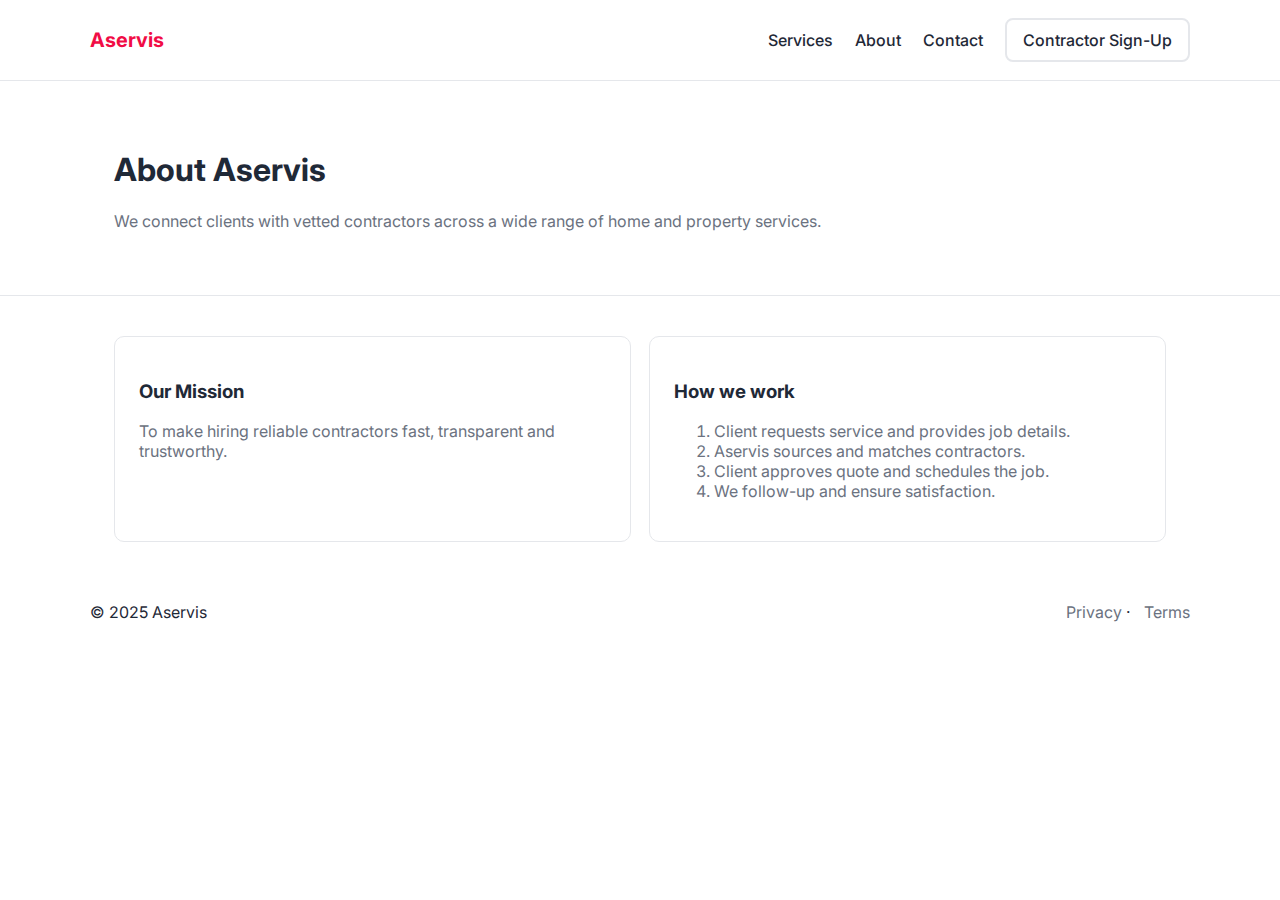
<file: pages/about.html>
<!doctype html>
<html lang="en">
<head>
  <meta charset="utf-8" />
  <meta name="viewport" content="width=device-width,initial-scale=1" />
  <title>Aservis — About</title>
  <link href="https://fonts.googleapis.com/css2?family=Inter:wght@300;400;600;700;800&display=swap" rel="stylesheet">
  <link rel="stylesheet" href="../css/styles.css">
</head>
<body>
 <header class="site-header">
  <div class="wrap header-inner">

    <a class="logo" href="../index.html">Aservis</a>

    <!-- Mobile Hamburger Button -->
    <div class="mobile-menu-btn" onclick="toggleMenu()">☰</div>

    <!-- Desktop Navigation -->
    <nav class="main-nav">
      <a href="services.html">Services</a>
      <a href="about.html">About</a>
      <a href="contact.html">Contact</a>
      <a class="btn btn-outline" href="contractor.html">Contractor Sign-Up</a>
    </nav>

  </div>

  <!-- Mobile Dropdown Navigation -->
  <nav class="mobile-nav">
    <a href="services.html">Services</a>
    <a href="about.html">About</a>
    <a href="contact.html">Contact</a>
    <a class="btn btn-outline" href="contractor.html">Contractor Sign-Up</a>
  </nav>
</header>

  <main>
    <section class="page-hero">
      <div class="wrap">
        <h1>About Aservis</h1>
        <p class="muted">We connect clients with vetted contractors across a wide range of home and property services.</p>
      </div>
    </section>

    <section class="wrap about-grid">
      <div class="card">
        <h3>Our Mission</h3>
        <p class="muted">To make hiring reliable contractors fast, transparent and trustworthy.</p>
      </div>
      <div class="card">
        <h3>How we work</h3>
        <ol class="muted">
          <li>Client requests service and provides job details.</li>
          <li>Aservis sources and matches contractors.</li>
          <li>Client approves quote and schedules the job.</li>
          <li>We follow-up and ensure satisfaction.</li>
        </ol>
      </div>
    </section>

  </main>

  <footer class="site-footer">
    <div class="wrap footer-inner">
      <div>© 2025 Aservis</div>
      <div class="footer-links"><a href="privacy.html">Privacy</a> · <a href="terms.html">Terms</a></div>
    </div>
  </footer>
</body>
</html>
</file>
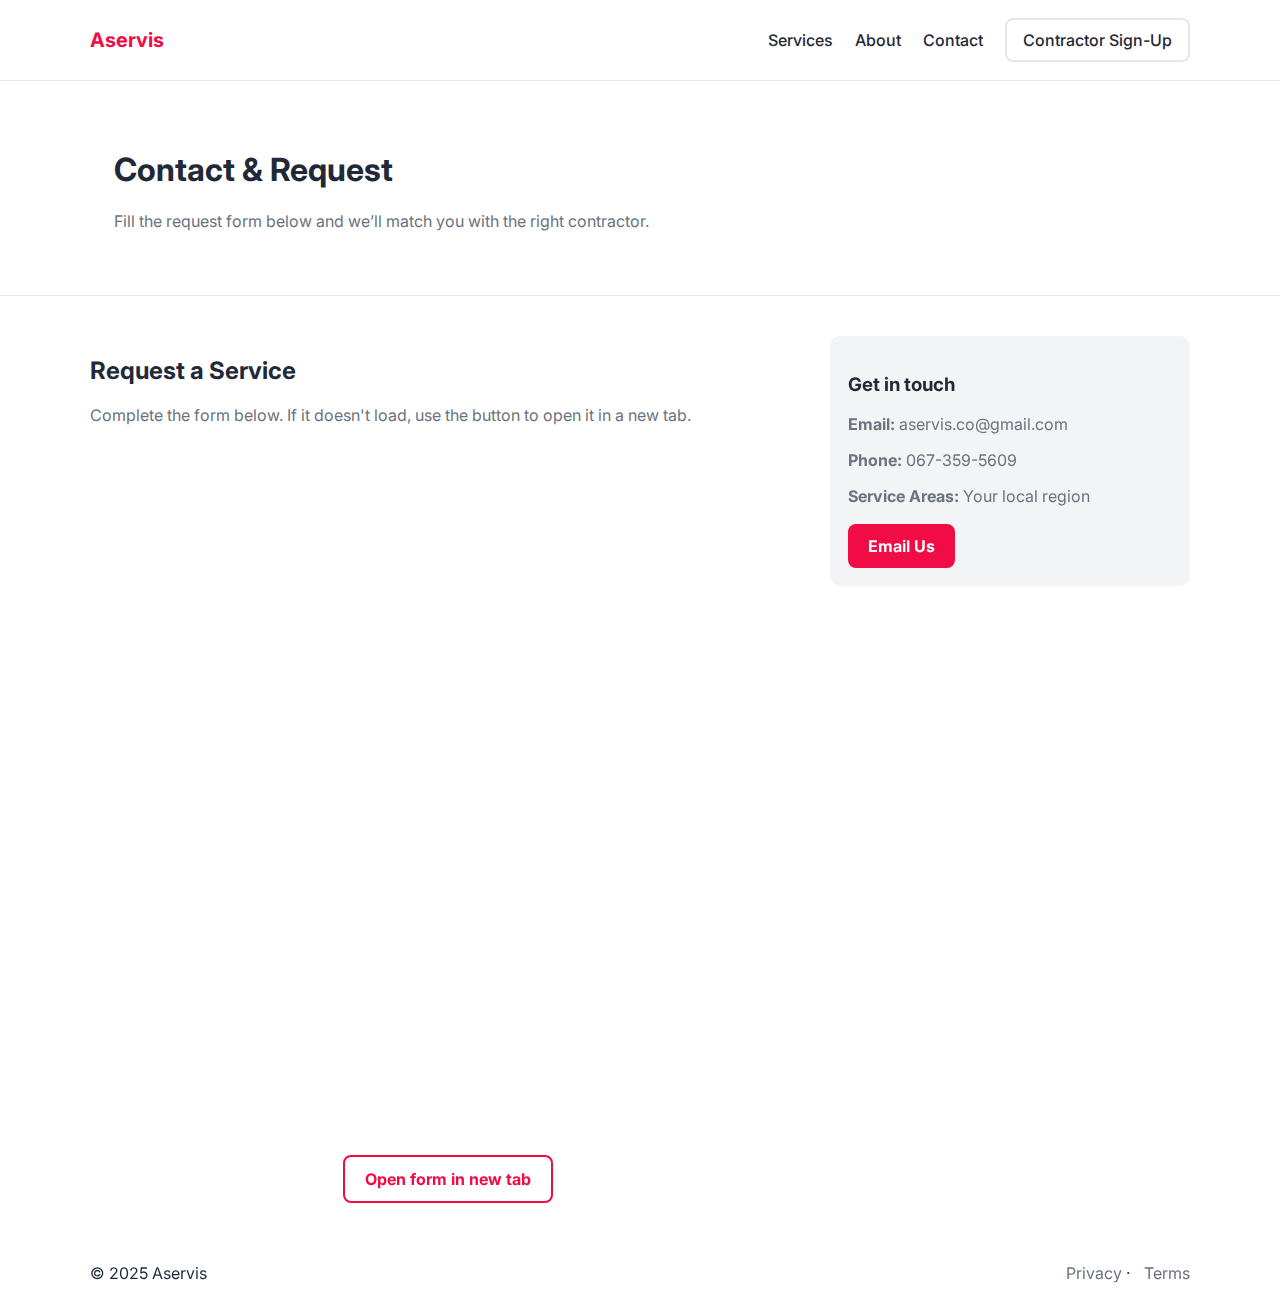
<file: pages/contact.html>
<!doctype html>
<html lang="en">
<head>
  <meta charset="utf-8" />
  <meta name="viewport" content="width=device-width, initial-scale=1" />
  <title>Aservis — Contact</title>

  <link href="https://fonts.googleapis.com/css2?family=Inter:wght@300;400;600;700;800&display=swap" rel="stylesheet">
  <link rel="stylesheet" href="../css/styles.css">
</head>

<body>

<header class="site-header">
  <div class="wrap header-inner">

    <!-- FIXED: Logo correctly links to home -->
    <a class="logo" href="../index.html">Aservis</a>

    <!-- Mobile Button -->
    <div class="mobile-menu-btn" onclick="toggleMenu()">☰</div>

    <!-- Desktop Navigation -->
    <nav class="main-nav">
      <a href="services.html">Services</a>
      <a href="about.html">About</a>
      <a class="active" href="contact.html">Contact</a>
      <a class="btn btn-outline" href="contractor.html">Contractor Sign-Up</a>
    </nav>

  </div>

  <!-- Mobile Navigation -->
  <nav class="mobile-nav">
    <a href="services.html">Services</a>
    <a href="about.html">About</a>
    <a href="contact.html">Contact</a>
    <a class="btn btn-outline" href="contractor.html">Contractor Sign-Up</a>
  </nav>
</header>

<main>

  <section class="page-hero">
    <div class="wrap">
      <h1>Contact & Request</h1>
      <p class="muted">Fill the request form below and we’ll match you with the right contractor.</p>
    </div>
  </section>

  <section class="wrap contact-grid" id="request">
    
    <!-- Form Section -->
    <div class="contact-left">
      <h2>Request a Service</h2>
      <p class="muted">Complete the form below. If it doesn't load, use the button to open it in a new tab.</p>

      <div class="form-embed">
        <iframe 
          src="https://docs.google.com/forms/d/e/1FAIpQLSdBnX1FWQRxmZ0bdU8Xp2QF4jawqYssVlqJ2_QAMWrJZHV2Qg/viewform?usp=dialog" 
          width="100%" 
          height="700" 
          frameborder="0">
          Loading…
        </iframe>
      </div>

      <div class="center" style="margin-top: 10px;">
        <a class="btn btn-secondary" 
           href="https://docs.google.com/forms/d/e/1FAIpQLSdBnX1FWQRxmZ0bdU8Xp2QF4jawqYssVlqJ2_QAMWrJZHV2Qg/viewform?usp=dialog" 
           target="_blank" 
           rel="noopener">
           Open form in new tab
        </a>
      </div>
    </div>

    <!-- Sidebar Contact Box -->
    <aside class="contact-right">
      <div class="contact-box">
        <h3>Get in touch</h3>

        <p class="muted"><strong>Email:</strong> aservis.co@gmail.com</p>
        <p class="muted"><strong>Phone:</strong> 067-359-5609</p>
        <p class="muted"><strong>Service Areas:</strong> Your local region</p>

        <div style="margin-top: 18px;">
          <a class="btn btn-primary" href="mailto:info@aservis.com">Email Us</a>
        </div>
      </div>
    </aside>

  </section>

</main>

<footer class="site-footer">
  <div class="wrap footer-inner">
    <div>© 2025 Aservis</div>

    <!-- FIXED PATHS -->
    <div class="footer-links">
      <a href="privacy.html">Privacy</a> · 
      <a href="terms.html">Terms</a>
    </div>
  </div>
</footer>

<script>
  function toggleMenu() {
    document.querySelector('.mobile-nav').classList.toggle('open');
  }
</script>

</body>
</html>
</file>
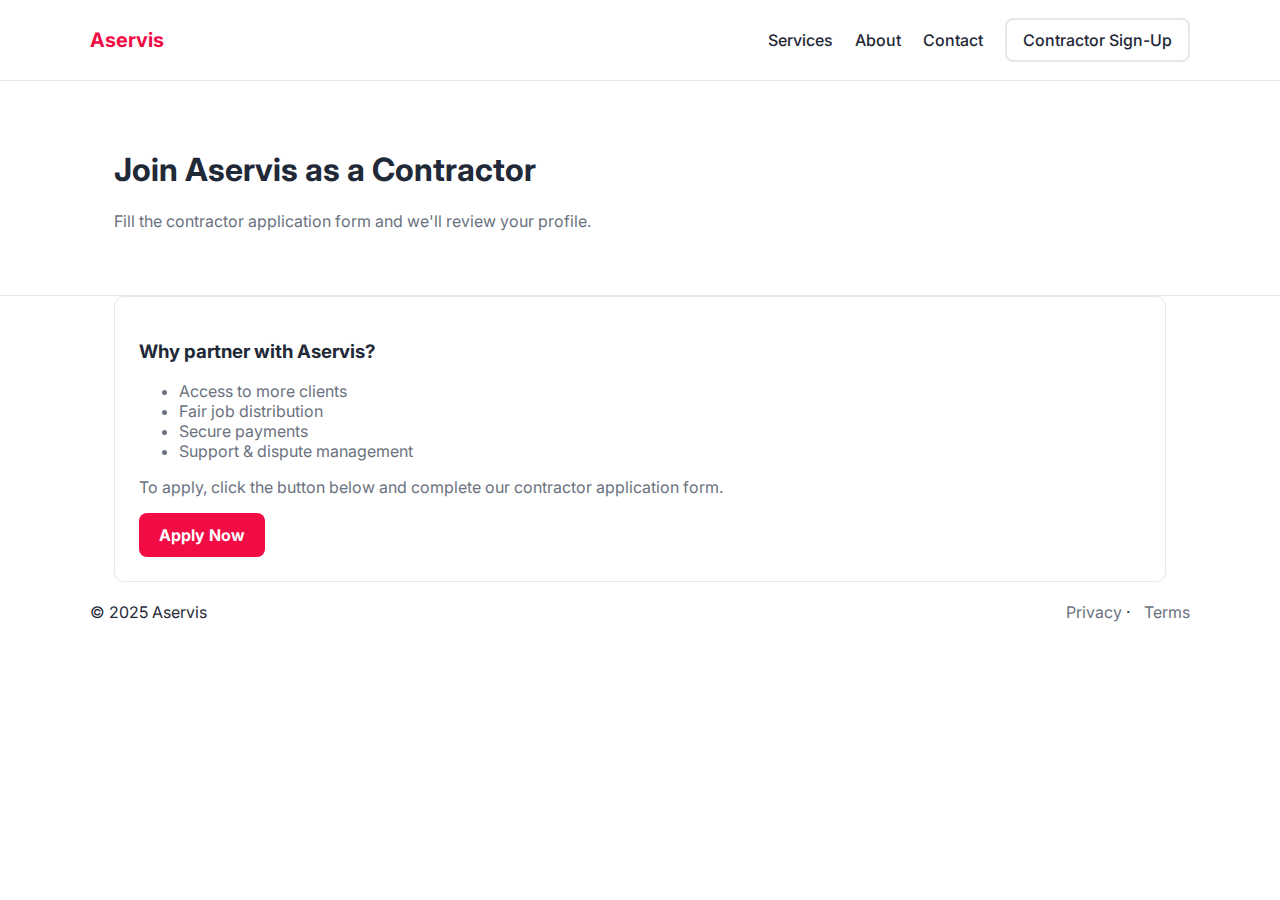
<file: pages/contractor.html>
<!doctype html>
<html lang="en">
<head>
  <meta charset="utf-8" />
  <meta name="viewport" content="width=device-width,initial-scale=1" />
  <title>Aservis — Contractor Sign-Up</title>
  <link href="https://fonts.googleapis.com/css2?family=Inter:wght@300;400;600;700;800&display=swap" rel="stylesheet">
  <link rel="stylesheet" href="../css/styles.css">
</head>
<body>
<header class="site-header">
  <div class="wrap header-inner">

    <a class="logo" href="../index.html">Aservis</a>

    <!-- Mobile Hamburger Button -->
    <div class="mobile-menu-btn" onclick="toggleMenu()">☰</div>

<!-- Desktop Navigation -->
<nav class="main-nav">
  <a href="../pages/services.html">Services</a>
  <a href="../pages/about.html">About</a>
  <a href="../pages/contact.html">Contact</a>
  <a class="btn btn-outline" href="../pages/contractor.html">Contractor Sign-Up</a>
</nav>

  </div>
    
<!-- Mobile Navigation -->
<nav class="mobile-nav">
  <a href="../pages/services.html">Services</a>
  <a href="../pages/about.html">About</a>
  <a href="../pages/contact.html">Contact</a>
  <a class="btn btn-outline" href="../pages/contractor.html">Contractor Sign-Up</a>
</nav>
</header>

  <main>
    <section class="page-hero">
      <div class="wrap">
        <h1>Join Aservis as a Contractor</h1>
        <p class="muted">Fill the contractor application form and we'll review your profile.</p>
      </div>
    </section>

    <section class="wrap">
      <div class="card">
        <h3>Why partner with Aservis?</h3>
        <ul class="muted">
          <li>Access to more clients</li>
          <li>Fair job distribution</li>
          <li>Secure payments</li>
          <li>Support & dispute management</li>
        </ul>
        <p class="muted">To apply, click the button below and complete our contractor application form.</p>
        <a class="btn btn-primary" href="https://docs.google.com/forms/d/e/1FAIpQLSc-EzblsEYKGMZwwUnnssN_PbRWrTLa7LkNMH2S9Ps2_H8RVw/viewform?usp=dialog" target="_blank" rel="noopener">Apply Now</a>
      </div>
    </section>

  </main>

  <footer class="site-footer">
    <div class="wrap footer-inner">
      <div>© 2025 Aservis</div>
      <div class="footer-links"><a href="privacy.html">Privacy</a> · <a href="terms.html">Terms</a></div>
    </div>
  </footer>
  <script>
function toggleMenu() {
    document.querySelector('.mobile-nav').classList.toggle('open');
}
</script>
</body>
</html>
</file>
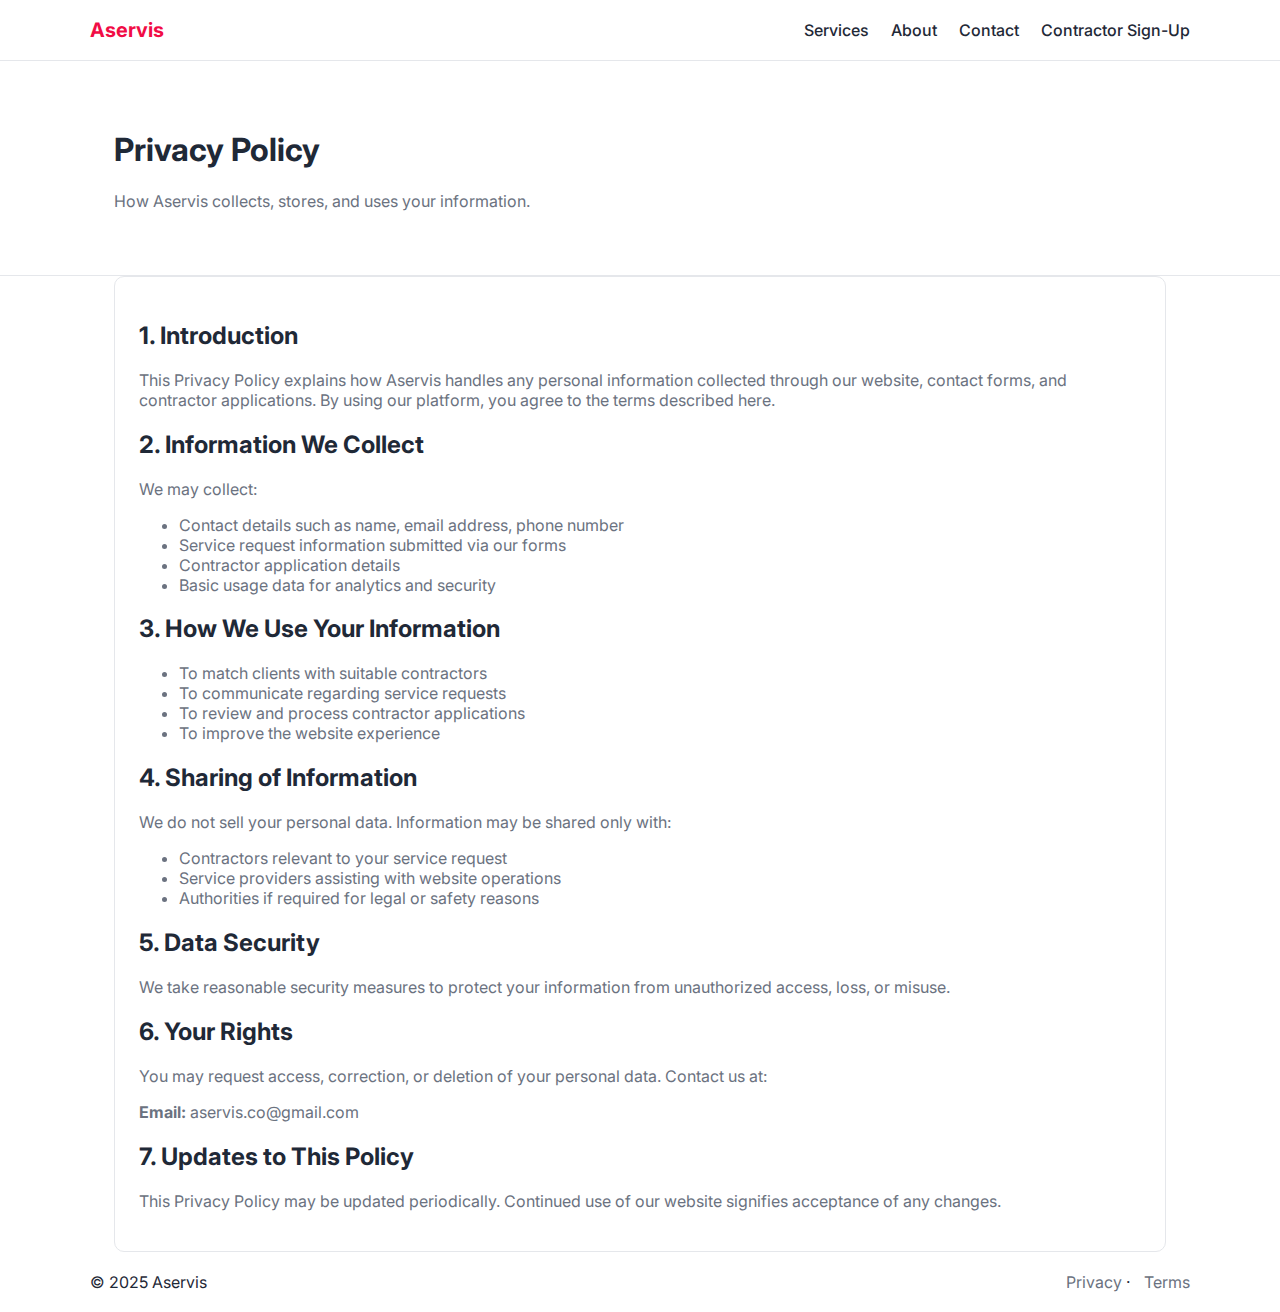
<file: pages/privacy.html>
<!doctype html>
<html lang="en">
<head>
  <meta charset="utf-8" />
  <meta name="viewport" content="width=device-width, initial-scale=1" />
  <title>Aservis — Privacy Policy</title>

  <link href="https://fonts.googleapis.com/css2?family=Inter:wght@300;400;600;700;800&display=swap" rel="stylesheet">
  <link rel="stylesheet" href="../css/styles.css">
</head>

<body>

<header class="site-header">
  <div class="wrap header-inner">
    <a class="logo" href="../index.html">Aservis</a>

    <div class="mobile-menu-btn" onclick="toggleMenu()">☰</div>

    <nav class="main-nav">
      <a href="services.html">Services</a>
      <a href="about.html">About</a>
      <a href="contact.html">Contact</a>
      <a href="contractor.html">Contractor Sign-Up</a>
    </nav>
  </div>

  <nav class="mobile-nav">
    <a href="services.html">Services</a>
    <a href="about.html">About</a>
    <a href="contact.html">Contact</a>
    <a href="contractor.html">Contractor Sign-Up</a>
  </nav>
</header>

<main>

  <section class="page-hero">
    <div class="wrap">
      <h1>Privacy Policy</h1>
      <p class="muted">How Aservis collects, stores, and uses your information.</p>
    </div>
  </section>

  <section class="wrap">
    <div class="card">

      <h2>1. Introduction</h2>
      <p class="muted">
        This Privacy Policy explains how Aservis handles any personal information collected through our website, contact forms,
        and contractor applications. By using our platform, you agree to the terms described here.
      </p>

      <h2>2. Information We Collect</h2>
      <p class="muted">
        We may collect:
      </p>
      <ul class="muted">
        <li>Contact details such as name, email address, phone number</li>
        <li>Service request information submitted via our forms</li>
        <li>Contractor application details</li>
        <li>Basic usage data for analytics and security</li>
      </ul>

      <h2>3. How We Use Your Information</h2>
      <ul class="muted">
        <li>To match clients with suitable contractors</li>
        <li>To communicate regarding service requests</li>
        <li>To review and process contractor applications</li>
        <li>To improve the website experience</li>
      </ul>

      <h2>4. Sharing of Information</h2>
      <p class="muted">
        We do not sell your personal data. Information may be shared only with:
      </p>
      <ul class="muted">
        <li>Contractors relevant to your service request</li>
        <li>Service providers assisting with website operations</li>
        <li>Authorities if required for legal or safety reasons</li>
      </ul>

      <h2>5. Data Security</h2>
      <p class="muted">
        We take reasonable security measures to protect your information from unauthorized access, loss, or misuse.
      </p>

      <h2>6. Your Rights</h2>
      <p class="muted">
        You may request access, correction, or deletion of your personal data. Contact us at:
      </p>
      <p class="muted"><strong>Email:</strong> aservis.co@gmail.com</p>

      <h2>7. Updates to This Policy</h2>
      <p class="muted">
        This Privacy Policy may be updated periodically. Continued use of our website signifies acceptance of any changes.
      </p>

    </div>
  </section>

</main>

<footer class="site-footer">
  <div class="wrap footer-inner">
    <div>© 2025 Aservis</div>

    <div class="footer-links">
      <a href="privacy.html">Privacy</a> ·
      <a href="terms.html">Terms</a>
    </div>
  </div>
</footer>

<script>
  function toggleMenu() {
    document.querySelector('.mobile-nav').classList.toggle('open');
  }
</script>

</body>
</html>
</file>
<file: css/styles.css>
:root{
  --primary:#F10C45;
  --primary-dark:#D10A3C;
  --slate:#1F2937;
  --muted:#6B7280;
  --light:#F3F4F6;
  --border:#E5E7EB;
  --max-width:1100px;
}
*{box-sizing:border-box}
body{font-family:Inter,system-ui,-apple-system,Segoe UI,Roboto,'Helvetica Neue',Arial; margin:0; color:var(--slate); background:#fff;}
.wrap{max-width:var(--max-width); margin:0 auto; padding:0 24px}
.header-inner{display:flex; align-items:center; justify-content:space-between; padding:18px 0}
.site-header{position:sticky; top:0; background:#fff; z-index:50; border-bottom:1px solid var(--border)}
.logo{font-weight:700; color:var(--primary); text-decoration:none; font-size:20px}
.main-nav a{margin-left:18px; text-decoration:none; color:var(--slate); font-weight:500}
.btn{display:inline-block; text-decoration:none; padding:12px 20px; border-radius:8px; font-weight:700}
.btn-primary{background:var(--primary); color:#fff}
.btn-primary:hover{background:var(--primary-dark)}
.btn-secondary{background:#fff; border:2px solid var(--primary); color:var(--primary)}
.btn-outline{border:2px solid var(--border); padding:10px 16px; border-radius:8px; background:transparent}
.hero{padding:80px 0}
.hero-grid{display:grid; grid-template-columns:1fr 420px; gap:28px; align-items:center}
.hero-copy h1{font-size:40px; margin:0 0 12px}
.lead{color:var(--muted); font-size:18px}
.hero-cta{margin-top:18px}
.quick-lines{list-style:none; padding:12px 0 0; margin:0; color:var(--muted)}
.quick-lines li{margin:6px 0}
.hero-illustration{background:linear-gradient(180deg,#ffffff,#fbfbfb); border-radius:14px; padding:18px; box-shadow:0 8px 40px rgba(31,41,55,0.04)}
.how-it-works{background:var(--light); padding:40px 0; margin-top:20px}
.steps-grid{display:grid; grid-template-columns:repeat(3,1fr); gap:18px}
.step{background:#fff; padding:20px; border-radius:10px; text-align:left}
.step-num{width:44px; height:44px; border-radius:44px; background:var(--primary); color:#fff; display:inline-flex; align-items:center; justify-content:center; font-weight:700; margin-bottom:12px}
.services-grid{display:grid; grid-template-columns:repeat(auto-fit,minmax(220px,1fr)); gap:18px; margin-top:20px}
.service-card{background:#fff; padding:20px; border-radius:8px; border:1px solid var(--border)}
.center{text-align:center; margin-top:18px}
.test-grid{display:grid; grid-template-columns:1fr 1fr; gap:18px}
.quote{background:var(--light); padding:20px; border-radius:10px}
.final-cta{padding:60px 0; text-align:center}
.page-hero{padding:48px 0; border-bottom:1px solid var(--border)}
.service-block{padding:40px 0}
.service-block.alt{background:var(--light)}
.two-col{display:grid; grid-template-columns:1fr 420px; gap:24px; align-items:center}
.img-placeholder img{max-width:100%; border-radius:8px}
.about-grid{display:grid; grid-template-columns:1fr 1fr; gap:18px; padding:40px 24px}
.card{background:#fff; padding:24px; border-radius:10px; border:1px solid var(--border)}
.contact-grid{display:grid; grid-template-columns:1fr 360px; gap:24px; padding:40px 0}
.contact-box{background:var(--light); padding:18px; border-radius:10px}
.footer-inner{display:flex; justify-content:space-between; align-items:center; padding:20px 0}
.footer-links a{color:var(--muted); text-decoration:none; margin-left:10px}
.muted{color:var(--muted)}
@media (max-width:1000px){
  .hero-grid{grid-template-columns:1fr}
  .steps-grid{grid-template-columns:1fr}
  .test-grid{grid-template-columns:1fr}
  .two-col{grid-template-columns:1fr}
  .contact-grid{grid-template-columns:1fr}
  .hero-copy h1{font-size:30px}
}

/* ======================================= */
/* FULL MOBILE + TABLET RESPONSIVE UPGRADE */
/* ======================================= */

/* Tablet adjustments (under 900px) */
@media (max-width: 900px) {

  .wrap {
    padding: 0 18px;
  }

  .hero {
    padding: 60px 0;
  }

  .hero-copy h1 {
    font-size: 32px;
  }

  .services-grid {
    grid-template-columns: repeat(2, 1fr);
  }

  .footer-inner {
    flex-direction: column;
    gap: 18px;
    text-align: center;
  }
}

/* PHONE LAYOUT — FULL OPTIMIZATION (under 600px) */
@media (max-width: 600px) {

  body {
    font-size: 16px;
  }

  .wrap {
    padding: 0 14px;
  }

  /* HERO SECTION */
  .hero {
    padding: 50px 0 40px;
    text-align: center;
  }

  .hero-grid {
    grid-template-columns: 1fr !important;
    gap: 20px;
  }

  .hero-copy h1 {
    font-size: 26px;
    line-height: 1.25;
  }

  .lead {
    font-size: 16px;
  }

  .hero-cta .btn {
    width: 100%;
  }

  /* HOW IT WORKS */
  .steps-grid {
    grid-template-columns: 1fr !important;
    gap: 14px;
  }

  .step {
    padding: 18px;
  }

  /* SERVICES */
  .services-grid {
    grid-template-columns: 1fr !important;
  }

  .service-card {
    padding: 18px;
  }

  /* TWO COLUMN SECTIONS */
  .two-col,
  .contact-grid,
  .about-grid {
    grid-template-columns: 1fr !important;
  }

  /* CARDS */
  .card {
    padding: 20px;
  }

  /* CONTACT BOX */
  .contact-box {
    padding: 16px;
  }

  /* IMAGES */
  img {
    max-width: 100%;
    height: auto;
  }

  /* NAVIGATION */
  .header-inner {
    flex-direction: column;
    gap: 10px;
    text-align: center;
  }

  .main-nav a {
    margin: 0 10px;
    display: inline-block;
  }

  /* TESTIMONIALS */
  .test-grid {
    grid-template-columns: 1fr !important;
  }

  /* FINAL CTA */
  .final-cta {
    padding: 40px 0;
  }

  /* BUTTONS FULL WIDTH */
  .btn-primary,
  .btn-secondary,
  .btn-outline {
    width: 100%;
    text-align: center;
  }

  /* FOOTER */
  .footer-inner {
    flex-direction: column;
    gap: 14px;
    text-align: center;
  }
}

/* ===== OPTION B — Clean Hamburger Navigation ===== */

/* Hamburger icon (hidden on desktop) */
.mobile-menu-btn {
    display: none;
    font-size: 30px;
    cursor: pointer;
    user-select: none;
    padding: 4px 10px;
}

/* Mobile dropdown nav (hidden by default) */
.mobile-nav {
    display: none;
    flex-direction: column;
    background: #fff;
    border-top: 1px solid var(--border);
    padding: 12px 0;
}

.mobile-nav a {
    padding: 14px 24px;
    text-decoration: none;
    color: var(--slate);
    font-weight: 600;
}

.mobile-nav a:hover {
    background: var(--light);
}

/* When the menu is opened */
.mobile-nav.open {
    display: flex;
}

/* ===== Activate Hamburger Below 700px ===== */
@media (max-width: 700px) {

    /* Hide desktop nav */
    .main-nav {
        display: none;
    }

    /* Show hamburger */
    .mobile-menu-btn {
        display: block;
    }

    /* Keep header neat */
    .header-inner {
        justify-content: space-between;
        padding: 14px 0;
    }
}

/* ===== FIX MOBILE HEADER ALIGNMENT ===== */
@media (max-width: 700px) {

  /* Keep logo left, hamburger right */
  .header-inner {
      display: flex;
      justify-content: space-between !important;
      align-items: center;
      flex-direction: row !important;
      padding: 14px 0;
  }

  /* Ensure hamburger stays right */
  .mobile-menu-btn {
      margin-left: auto;
  }

  /* Remove any centering applied earlier */
  .logo {
      margin: 0;
  }
}

@media (max-width: 700px) {
  .header-inner {
      padding-left: 18px;
      padding-right: 18px;
  }

  .logo {
      padding-left: 2px;
  }
}


/* ===== FIX FOR TERMS & OTHER LEGAL PAGES ===== */

.container {
  max-width: var(--max-width);
  margin: 0 auto;
  padding: 0 24px;
}

/* Page header style (matches About & Services headers) */
.page-header {
  padding: 48px 0;
  border-bottom: 1px solid var(--border);
}

.page-header h1 {
  margin: 0 0 8px;
  font-size: 32px;
  font-weight: 700;
}

.page-header p {
  color: var(--muted);
  margin: 0;
}

/* Legal content styling */
.legal-content {
  padding: 40px 0;
  line-height: 1.65;
  color: var(--slate);
  max-width: 800px;
}

.legal-content h2 {
  margin-top: 32px;
  font-size: 24px;
  color: var(--slate);
}

.legal-content p {
  margin: 12px 0 20px;
}

/* Footer columns fix */
.footer-col h4,
.footer-col h3 {
  margin-bottom: 10px;
}

.footer-col ul {
  list-style: none;
  padding: 0;
  margin: 0;
}

.footer-col ul li {
  margin: 6px 0;
}

.footer-col a {
  color: var(--muted);
  text-decoration: none;
}

.footer-col a:hover {
  color: var(--primary);
}

/* Footer bottom */
.footer-bottom {
  text-align: center;
  padding: 20px 0;
  border-top: 1px solid var(--border);
  color: var(--muted);
}


.service-list .card {
    position: relative;
    padding-bottom: 60px; /* room for the button */
}

.service-btn {
    display: inline-block;
    margin-top: 15px;
    padding: 10px 22px;
    background-color: #F10C45; /* your brand color */
    color: #fff;
    border-radius: 8px;
    text-decoration: none;
    font-weight: 600;
    text-align: center;
    transition: 0.2s ease;
}

.service-btn:hover {
    opacity: 0.85;
    transform: translateY(-2px);
}


/* Desktop layout */
@media (min-width: 768px) {
  .service-list .card {
      position: relative;
      padding-right: 200px; /* space for the button */
      min-height: 120px;
  }

  .service-btn {
      position: absolute;
      right: 30px;
      top: 50%;
      transform: translateY(-50%);
  }
}
</file>
